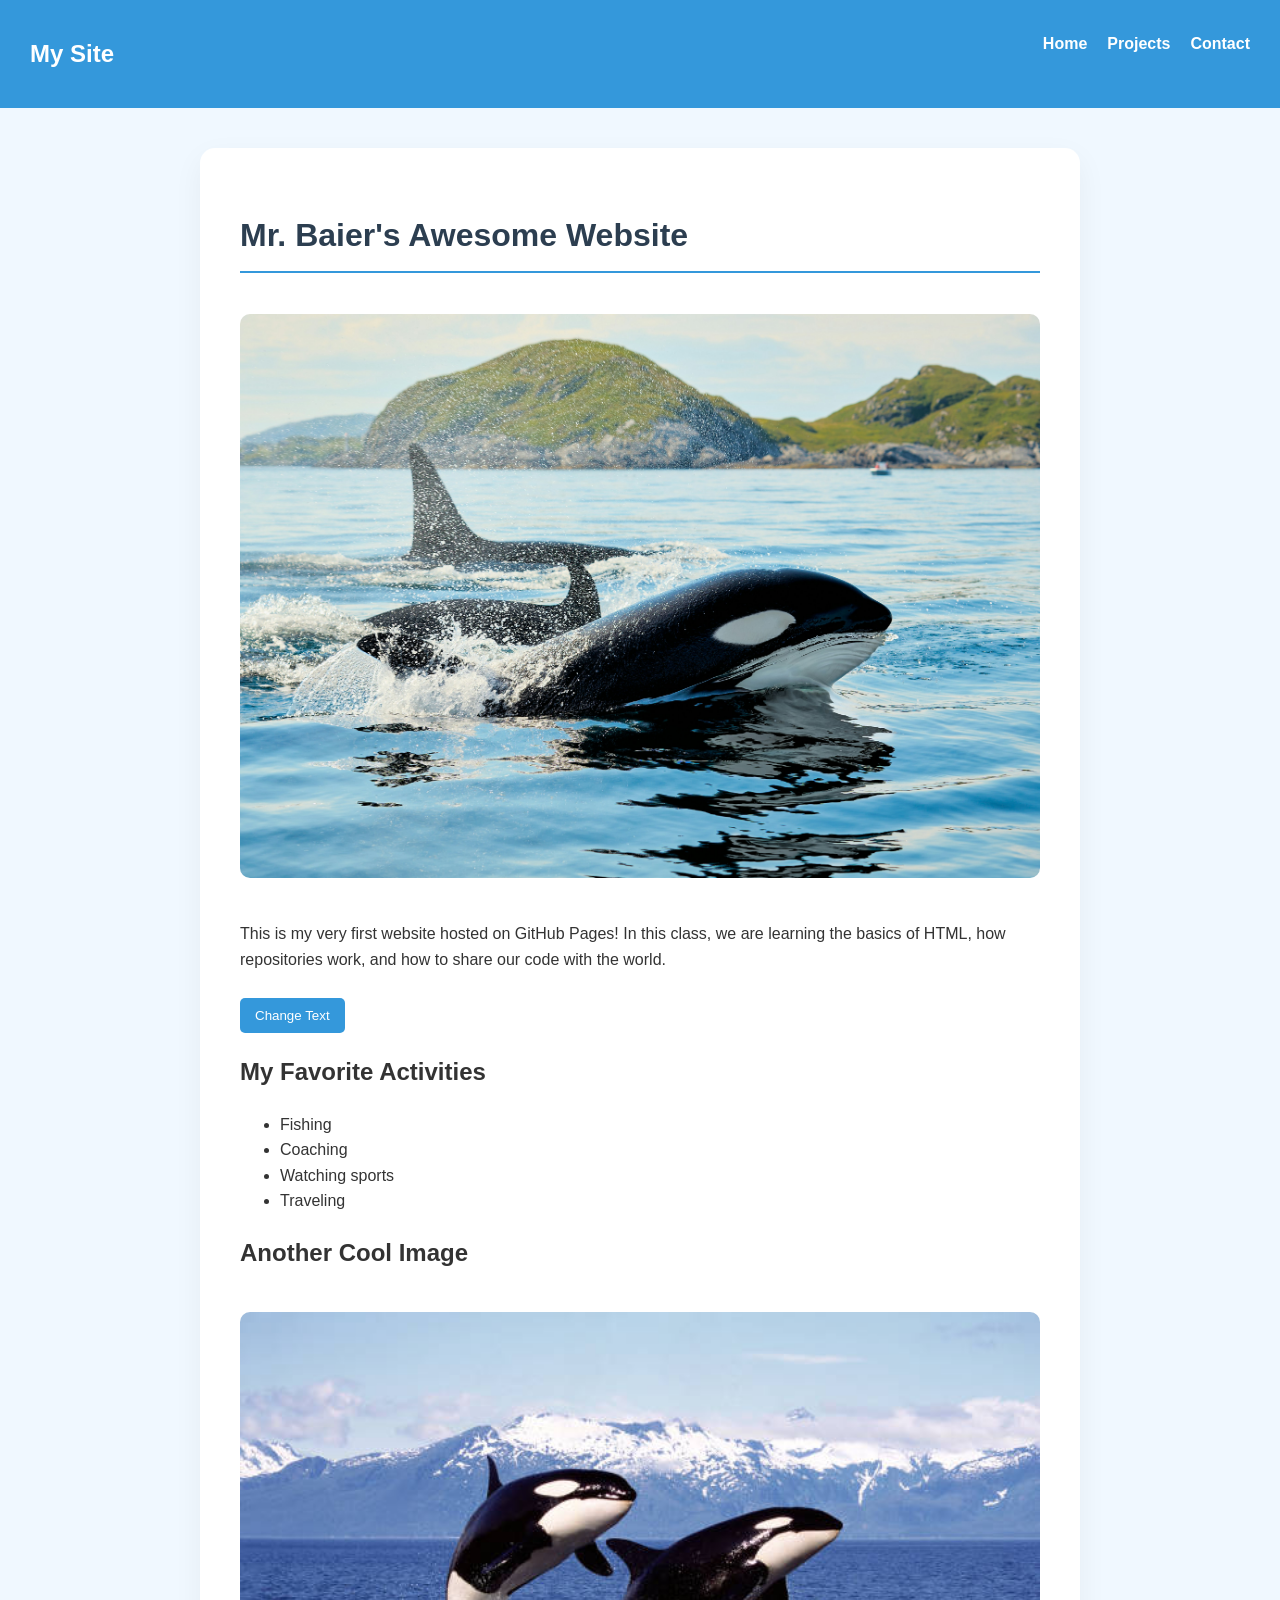
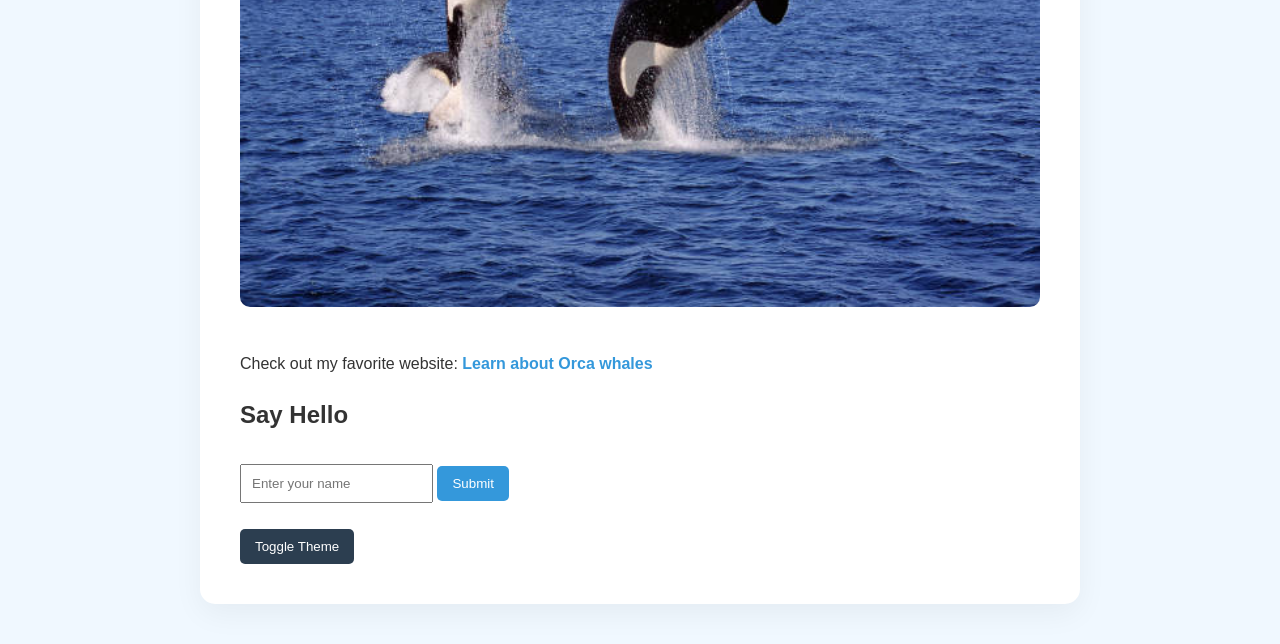
<file: index.html>
<!DOCTYPE html>
<html lang="en">
<head>
    <meta charset="UTF-8">
    <meta name="viewport" content="width=device-width, initial-scale=1.0">
    <title>Mr. Baier's Website</title>

    <!-- CSS -->
    <link rel="stylesheet" href="styles.css">
</head>

<body>

<!-- NAVBAR -->
<nav class="navbar">
    <h2>My Site</h2>
    <ul>
        <li><a href="index.html">Home</a></li>
        <li><a href="projects.html">Projects</a></li>
        <li><a href="contact.html">Contact</a></li>
    </ul>
</nav>

<div class="container">

    <h1>Mr. Baier's Awesome Website</h1>
    
    <img src="banner.jpg" alt="Orcas Swimming" class="main-image">

    <p id="intro-text">
        This is my very first website hosted on GitHub Pages! 
        In this class, we are learning the basics of HTML, 
        how repositories work, and how to share our code with the world.
    </p>

    <button onclick="changeText()" class="btn">Change Text</button>

    <!-- LIST SECTION -->
    <section>
        <h2>My Favorite Activities</h2>
        <ul>
            <li>Fishing</li>
            <li>Coaching</li>
            <li>Watching sports</li>
            <li>Traveling</li>
        </ul>
    </section>

    <!-- SECOND IMAGE -->
    <section>
        <h2>Another Cool Image</h2>
        <img src="orca2.jpg" alt="Orca jumping" class="main-image">
    </section>

    <!-- LINK -->
    <p>
        Check out my favorite website: 
        <a href="https://www.fisheries.noaa.gov/species/killer-whale" target="_blank">
            Learn about Orca whales
        </a>
    </p>

    <!-- INPUT SECTION -->
    <section>
        <h2>Say Hello</h2>

        <input type="text" id="nameInput" placeholder="Enter your name">
        <button onclick="greetUser()" class="btn">Submit</button>

        <p id="greeting"></p>
    </section>

    <!-- THEME BUTTON -->
    <button onclick="toggleTheme()" class="btn secondary">Toggle Theme</button>

</div>

<script src="script.js"></script>

</body>
</html>
</file>
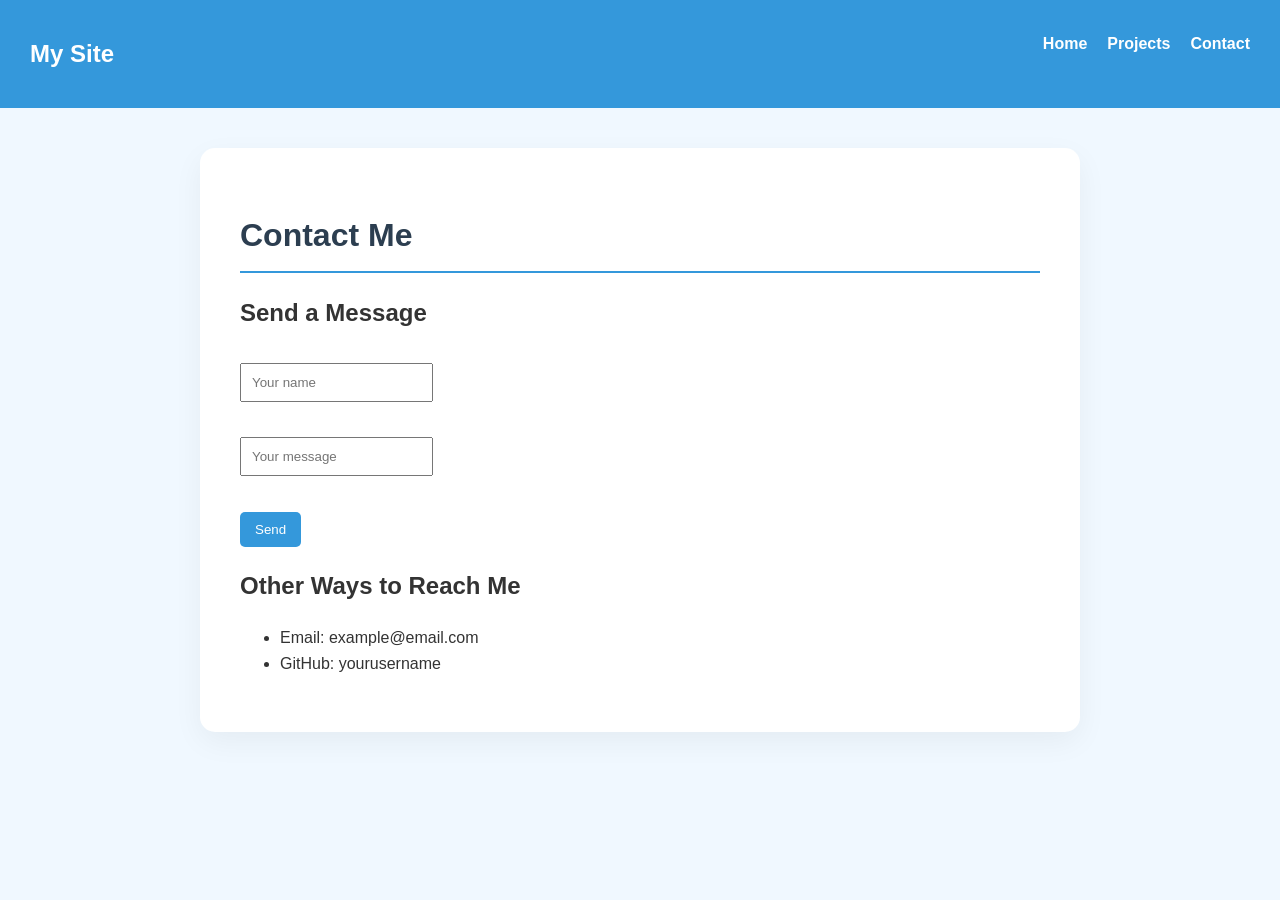
<file: contact.html>
<!DOCTYPE html>
<html lang="en">
<head>
    <meta charset="UTF-8">
    <meta name="viewport" content="width=device-width, initial-scale=1.0">
    <title>Contact</title>

    <link rel="stylesheet" href="styles.css">
</head>
<body>

<nav class="navbar">
    <h2>My Site</h2>
    <ul>
        <li><a href="index.html">Home</a></li>
        <li><a href="projects.html">Projects</a></li>
        <li><a href="contact.html">Contact</a></li>
    </ul>
</nav>

<div class="container">

    <h1>Contact Me</h1>

    <section>
        <h2>Send a Message</h2>

        <input type="text" id="contactName" placeholder="Your name"><br><br>
        <input type="text" id="contactMessage" placeholder="Your message"><br><br>

        <button onclick="sendMessage()" class="btn">Send</button>

        <p id="response"></p>
    </section>

    <section>
        <h2>Other Ways to Reach Me</h2>
        <ul>
            <li>Email: example@email.com</li>
            <li>GitHub: yourusername</li>
        </ul>
    </section>

</div>

<script src="script.js"></script>

</body>
</html>
</file>
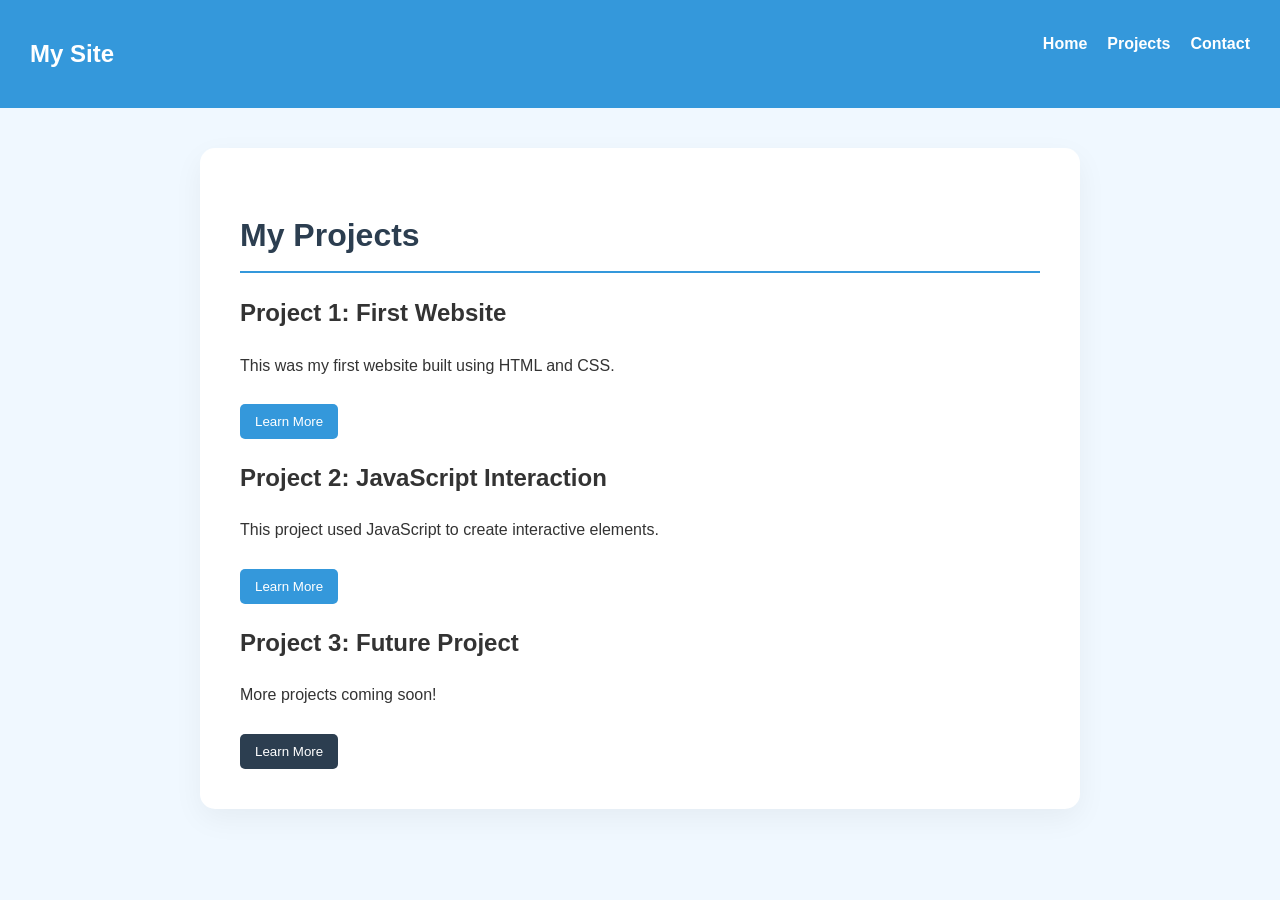
<file: projects.html>
<!DOCTYPE html>
<html lang="en">
<head>
    <meta charset="UTF-8">
    <meta name="viewport" content="width=device-width, initial-scale=1.0">
    <title>Projects</title>

    <link rel="stylesheet" href="styles.css">
</head>
<body>

<nav class="navbar">
    <h2>My Site</h2>
    <ul>
        <li><a href="index.html">Home</a></li>
        <li><a href="projects.html">Projects</a></li>
        <li><a href="contact.html">Contact</a></li>
    </ul>
</nav>

<div class="container">

    <h1>My Projects</h1>

    <section>
        <h2>Project 1: First Website</h2>
        <p>This was my first website built using HTML and CSS.</p>
        <button onclick="projectAlert('First Website')" class="btn">Learn More</button>
    </section>

    <section>
        <h2>Project 2: JavaScript Interaction</h2>
        <p>This project used JavaScript to create interactive elements.</p>
        <button onclick="projectAlert('JavaScript Project')" class="btn">Learn More</button>
    </section>

    <section>
        <h2>Project 3: Future Project</h2>
        <p>More projects coming soon!</p>
        <button onclick="projectAlert('Future Project')" class="btn secondary">Learn More</button>
    </section>

</div>

<script src="script.js"></script>

</body>
</html>
</file>
<file: styles.css>
body {
    background-color: #f0f8ff; 
    font-family: 'Segoe UI', Arial, sans-serif;
    color: #333;
    line-height: 1.6;
    margin: 0;
}

/* NAVBAR */
.navbar {
    display: flex;
    justify-content: space-between;
    padding: 15px 30px;
    background: #3498db;
    color: white;
}

.navbar ul {
    list-style: none;
    display: flex;
    gap: 20px;
}

.navbar a {
    color: white;
    text-decoration: none;
}

/* CONTAINER */
.container {
    max-width: 800px;
    margin: 40px auto;
    background-color: white;
    padding: 40px;
    border-radius: 15px;
    box-shadow: 0 10px 30px rgba(0,0,0,0.05);
}

/* HEADINGS */
h1 {
    color: #2c3e50;
    border-bottom: 2px solid #3498db;
    padding-bottom: 10px;
}

/* IMAGES */
.main-image {
    width: 100%;
    border-radius: 10px;
    margin: 20px 0;
}

/* LINKS */
a {
    color: #3498db;
    text-decoration: none;
    font-weight: bold;
}

a:hover {
    color: #1d6fa5;
    text-decoration: underline;
}

/* BUTTONS */
.btn {
    padding: 10px 15px;
    margin-top: 10px;
    background: #3498db;
    border: none;
    color: white;
    cursor: pointer;
    border-radius: 5px;
}

.btn.secondary {
    background: #2c3e50;
}

/* INPUT */
input {
    padding: 10px;
    margin-top: 10px;
}

/* DARK MODE */
.dark-mode {
    background-color: #1e293b;
    color: white;
}

/* CONFETTI */
.confetti {
    position: fixed;
    top: -10px;
    width: 8px;
    height: 8px;
    opacity: 0.8;
    animation: fall 3s linear forwards;
    z-index: 9999;
}

@keyframes fall {
    to {
        transform: translateY(100vh) translateX(var(--drift)) rotate(720deg);
        opacity: 0;
    }
}
</file>
